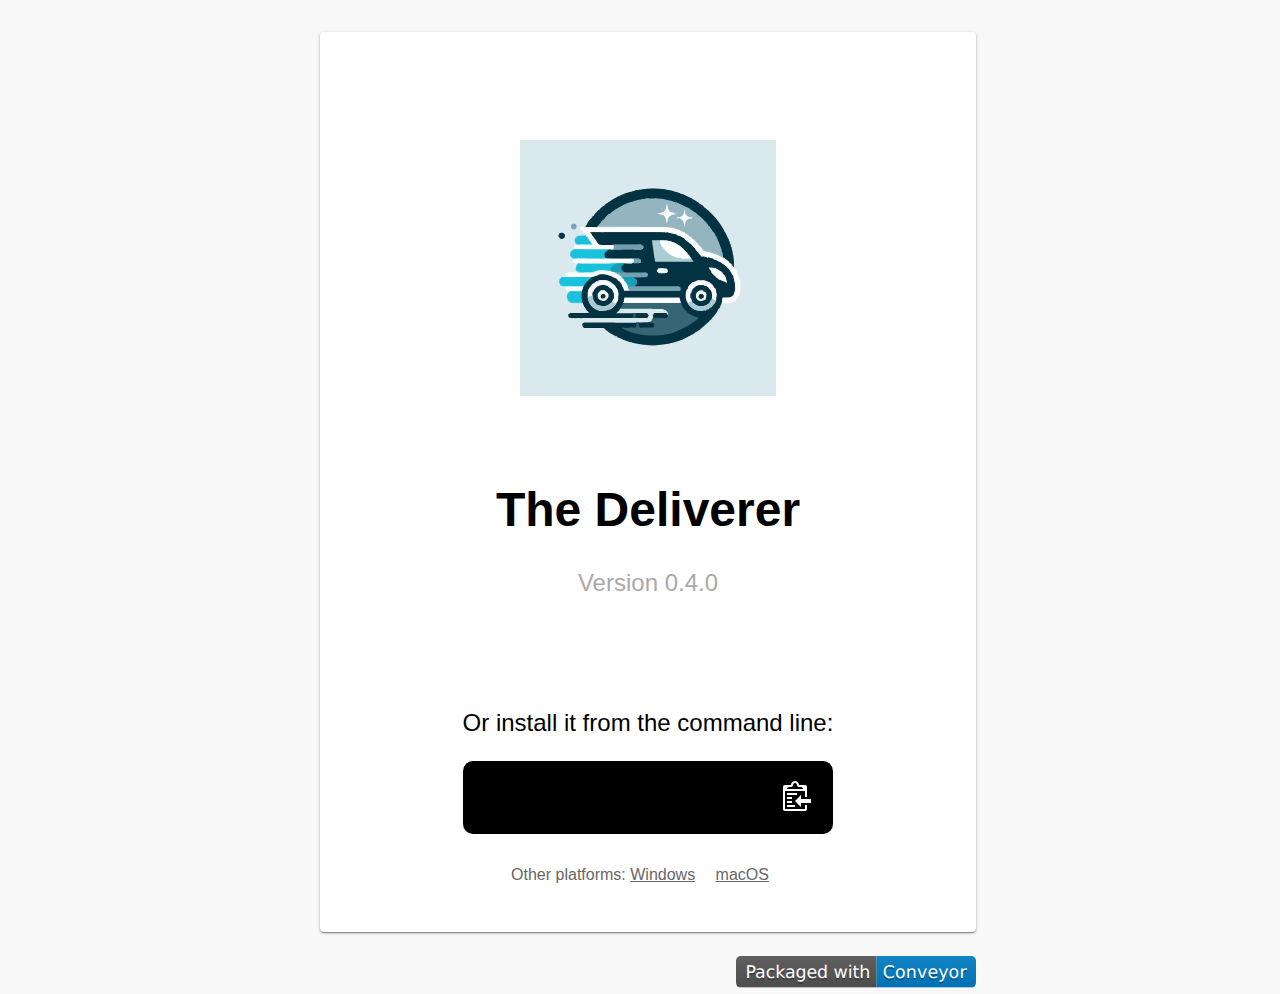
<file: download.html>
<!DOCTYPE html>
<!--suppress ALL -->
<html lang="en">
<head>
    <meta charset="UTF-8">

    

    <!-- Curious what created these downloads? Check out https://hydraulic.dev -->
    <meta name="generator" content="Conveyor: 15.0"/>

    <link rel=icon href="icon.svg" sizes="any" type="image/svg+xml">
    

    <title>The Deliverer</title>

    <style>
        :root {
            --backdrop: #f8f8f8;
            --foreground: black;
            --button-text: white;
            --button-face: #01e675;
            --pane-color: #fff;
            --no-go-color: #f3f3f3;
            --note-text: #3d3d3d;
        }

        
        @media (prefers-color-scheme: dark) {
        
        
        :root {
            --backdrop: #44475A;
            --foreground: #F8F8F2;
            --button-text: #F8F8F2;
            --button-face: #07e73f;
            --pane-color: #282A36;
            --no-go-color: #282A36;
            --note-text: #c3c3c3;
        }
        
        
        }
        

        body {
            font-family: -apple-system, BlinkMacSystemFont, "Segoe UI", Roboto, Oxygen, Ubuntu, Cantarell, "Open Sans", "Helvetica Neue", sans-serif;
            font-size: x-large;
            background-color: var(--backdrop);
            color: var(--foreground);
        }

        html, body {
            height: 100%;
            width: 100%;
        }

        .download-button > svg > g > path {
            fill: var(--button-text);
        }

        .download-button > svg {
            padding-right: 1em
        }

         .download-button:hover {
            filter: brightness(1.02);
        }

        .container {
            display: flex;
            align-items: center;
            flex-direction: column;
            justify-content: center;
            text-align: center;
            width: 100%;
            height: 100%;
        }

        #logo {
            padding: 2em;
            padding-top: 2.5em;
            text-align: center;
        }

        @media only screen and (min-device-width: 768px) {
            .download-button {
                align-items: center;
                background-color: var(--button-face);
                border-radius: 80px;
                color: var(--button-text) !important;
                cursor: pointer;
                display: inline-flex;
                font-weight: 500;
                justify-content: center;
                letter-spacing: 0.071em;
                padding: 25px 45px;
                text-decoration: none;
                text-transform: uppercase;
                white-space: nowrap;
                width: 23em;
            }

            .pane {
                align-items: center;
                background-color: var(--pane-color);
                border-radius: 4px;
                box-shadow: 0px 2px 1px -1px rgba(0, 0, 0, 0.2),0px 1px 1px 0px rgba(0, 0, 0, 0.14),0px 1px 3px 0px rgba(0,0,0,.3);
                box-sizing: border-box;
                display: flex;
                flex-direction: column;
                padding: 2em;
                margin: 1em;
            }

            #version {
                color: darkgrey;
            }

            .alternative-downloads, .alternative-downloads a {
                padding-top: 2em;
            }

            .alternative-downloads a {
                padding-right: 1em;
            }

            #no-go {
                display: none;
            }
        }

        @media only screen and (max-device-width: 768px) {
            /** Mobile. */
            .container {
                font-size: xx-large;
            }

            #panes, #conveyor-logo {
                display: none;
            }
        }

        .smaller-fonts, .smaller-fonts a {
            font-size: medium;
            color: #666666;
        }

        #no-go {
            padding: 2em;
            margin-top: 2em;
            background-color: var(--no-go-color);
        }

        #version {
            margin-bottom: 2em;
        }

        .terminal {
            background-color: black;
            border-radius: 10px;
            white-space: pre-line;
            text-align: left;
            padding: 1em;
            display: flex;
            flex-wrap: wrap;
            align-items: center;
            color: white;
            font-weight: bold;
        }

        .terminal a {
            color: white;
        }

        .terminal-icon-container {
            flex-grow: 1;
        }

        .terminal-icon-container > .tooltip {
            float: right;
            display: flex;
            align-items: center;
        }

        /* This class lets us simulate a <br> inside a flexbox. */
        .flex-line-break {
            flex-basis: 100%;
            height: 0;
        }

        .note {
            line-height: 200%;
            text-align: left;
            display: block;
            color: var(--note-text);
        }

        .note > * {
            vertical-align: middle;
        }

        .note a {
            color: #395ee7;
        }

        .help-pane {
            text-align: left;
        }

        .cli-instructions {
            padding-top: 1em;
        }

        .copy-button {
            padding-left: 40px;
            cursor: pointer;
        }

        /** See here: https://blog.logrocket.com/creating-beautiful-tooltips-with-only-css/ - thanks LogRocket! */

        .tooltip {
            position: relative; /* making the .tooltip span a container for the tooltip text */
            border-bottom: 1px dashed #000; /* little indicater to indicate it's hoverable */
        }

        .tooltip:before {
            content: attr(data-text); /* here's the magic */
            position: absolute;
            font-family: sans-serif;
            font-size: smaller;

            top: 50%;
            transform: translateY(-70%);

            left: 100%;
            margin-left: 15px; /* and add a small left margin */

            /* basic styles */
            width: fit-content;
            white-space: nowrap;
            padding: 10px;
            border-radius: 10px;
            background: #555;
            color: #fff;
            text-align: center;

            opacity: 0;
            transition: .3s opacity;
        }

        .tooltip:after {
            content: "";
            position: absolute;

            left: 100%;
            margin-left: -5px;

            top: 50%;
            transform: translateY(-70%);

            /* the arrow */
            border: 10px solid #000;
            border-color: transparent #555 transparent transparent;

            opacity: 0;
            transition: .3s;
        }

        .tooltip:hover:before, .tooltip:hover:after {
            display: block;
        }
    </style>

    
    


</head>
<body>
<div class="container">
    <div style="min-width: 55%; min-height: 80%">
        <div id="no-go" class="pane">
            <p>Sorry, this application is not available on your current operating system.</p>
            <p>Try downloading it from a desktop or laptop.</p>
        </div>

        <div id="panes" class="pane" >
            <div id="logo">
                <img width="256" height="256" src="icon.svg">
            </div>

            <h1 id="title">The Deliverer</h1>

            <span id="version">Version <span>0.4.0</span></span>

            <div id="pane-win">
                

                <!-- Windows -->
                
                    <a href="https://github.com/myj-world/the-deliverer/releases/latest/download/com-myjworld-thedeliverer.exe" class="download-button" download>
                        <svg width="2em" height="2em" viewBox="0 0 256 315" version="1.1" xmlns="http://www.w3.org/2000/svg"
                             xmlns:xlink="http://www.w3.org/1999/xlink" preserveAspectRatio="xMidYMid">
                            <g transform="translate(0,30)">
                                <path d="M0,36.3573818 L104.619084,22.1093454 L104.664817,123.02292 L0.0955693151,123.618411 L0,36.3573818 Z M104.569248,134.650129 L104.650452,235.651651 L0.0812046021,221.274919 L0.0753414539,133.972642 L104.569248,134.650129 Z M117.25153,20.2454506 L255.967753,6.21724894e-15 L255.967753,121.739477 L117.25153,122.840723 L117.25153,20.2454506 Z M256,135.599959 L255.96746,256.791232 L117.251237,237.213007 L117.056874,135.373055 L256,135.599959 Z"/>
                            </g>
                        </svg>
                        <span>Install and launch</span>
                    </a>
                
                <div id="win-amd64">
                    
                        <p class="smaller-fonts" style="line-height: 200%" id="windows-download-options">
                            <span id="amd-title">Intel: &nbsp;&nbsp;</span>
                            <a href="https://github.com/myj-world/the-deliverer/releases/latest/download/com-myjworld-thedeliverer-0.4.0-windows-amd64.zip" download>Download .zip</a> &nbsp;&nbsp;
                            <a href="https://github.com/myj-world/the-deliverer/releases/latest/download/com-myjworld-thedeliverer-0.4.0.x64.msix" download>Download .msix</a> &nbsp;&nbsp;
                            <a href="https://github.com/myj-world/the-deliverer/releases/latest/download/com-myjworld-thedeliverer.appinstaller" download>Download .appinstaller</a>
                        </p>
                    

                    
                </div>

                

                <!-- Windows ARM -->
                <div id="win-aarch64">
                    

                    
                </div>

                

                <div class="alternative-downloads smaller-fonts">
                    <span>Other platforms:</span>
                    <a href="javascript:showOS('mac')">macOS</a>
                    
                </div>
            </div>

            <div id="pane-mac">
                
                    <!-- Mac AMD64 -->
                    <a id="mac-amd64" href="https://github.com/myj-world/the-deliverer/releases/latest/download/com-myjworld-thedeliverer-0.4.0-mac-amd64.zip" class="download-button">
                        <svg width="2em" height="2em" viewBox="0 0 256 315" version="1.1" xmlns="http://www.w3.org/2000/svg"
                             xmlns:xlink="http://www.w3.org/1999/xlink" preserveAspectRatio="xMidYMid" style="overflow:visible;">
                            <g transform="translate(0,-30)">
                                <path d="M213.803394,167.030943 C214.2452,214.609646 255.542482,230.442639 256,230.644727 C255.650812,231.761357 249.401383,253.208293 234.24263,275.361446 C221.138555,294.513969 207.538253,313.596333 186.113759,313.991545 C165.062051,314.379442 158.292752,301.507828 134.22469,301.507828 C110.163898,301.507828 102.642899,313.596301 82.7151126,314.379442 C62.0350407,315.16201 46.2873831,293.668525 33.0744079,274.586162 C6.07529317,235.552544 -14.5576169,164.286328 13.147166,116.18047 C26.9103111,92.2909053 51.5060917,77.1630356 78.2026125,76.7751096 C98.5099145,76.3877456 117.677594,90.4371851 130.091705,90.4371851 C142.497945,90.4371851 165.790755,73.5415029 190.277627,76.0228474 C200.528668,76.4495055 229.303509,80.1636878 247.780625,107.209389 C246.291825,108.132333 213.44635,127.253405 213.803394,167.030988 M174.239142,50.1987033 C185.218331,36.9088319 192.607958,18.4081019 190.591988,0 C174.766312,0.636050225 155.629514,10.5457909 144.278109,23.8283506 C134.10507,35.5906758 125.195775,54.4170275 127.599657,72.4607932 C145.239231,73.8255433 163.259413,63.4970262 174.239142,50.1987249"/>
                            </g>
                        </svg>
                        <span>Download for Intel Mac</span>
                    </a>

                    <br><br>

                    <!-- Mac ARM -->
                    <a id="mac-aarch64" href="https://github.com/myj-world/the-deliverer/releases/latest/download/com-myjworld-thedeliverer-0.4.0-mac-aarch64.zip" class="download-button">
                        <svg width="2em" height="2em" viewBox="0 0 256 315" version="1.1" xmlns="http://www.w3.org/2000/svg"
                             xmlns:xlink="http://www.w3.org/1999/xlink" preserveAspectRatio="xMidYMid" style="overflow:visible;">
                            <g transform="translate(0,-30)">
                                <path d="M213.803394,167.030943 C214.2452,214.609646 255.542482,230.442639 256,230.644727 C255.650812,231.761357 249.401383,253.208293 234.24263,275.361446 C221.138555,294.513969 207.538253,313.596333 186.113759,313.991545 C165.062051,314.379442 158.292752,301.507828 134.22469,301.507828 C110.163898,301.507828 102.642899,313.596301 82.7151126,314.379442 C62.0350407,315.16201 46.2873831,293.668525 33.0744079,274.586162 C6.07529317,235.552544 -14.5576169,164.286328 13.147166,116.18047 C26.9103111,92.2909053 51.5060917,77.1630356 78.2026125,76.7751096 C98.5099145,76.3877456 117.677594,90.4371851 130.091705,90.4371851 C142.497945,90.4371851 165.790755,73.5415029 190.277627,76.0228474 C200.528668,76.4495055 229.303509,80.1636878 247.780625,107.209389 C246.291825,108.132333 213.44635,127.253405 213.803394,167.030988 M174.239142,50.1987033 C185.218331,36.9088319 192.607958,18.4081019 190.591988,0 C174.766312,0.636050225 155.629514,10.5457909 144.278109,23.8283506 C134.10507,35.5906758 125.195775,54.4170275 127.599657,72.4607932 C145.239231,73.8255433 163.259413,63.4970262 174.239142,50.1987249"/>
                            </g>
                        </svg>
                        <span>Download for Apple silicon Mac</span>
                    </a>

                    <div class="help-pane note">
                        <p>This application does not prove its origin with a developer signature. To open it:</p>

                        <ol>
                            <li>Click the download button.<br/><b>Note: </b> Do not use the <i>Launchpad</i> to perform the following steps as it will not allow you to access the shortcut menu.</li>
                            <li>Open the Finder and locate the application in your Downloads folder.</li>
                            <li>Control-click the app icon, then choose Open from the shortcut menu.</li>
                            <li>You will see a security warning stating the identity of the app author is unknown. Click Open.</li>
                        </ol>

                        <p>You will only need to do this once. For further information please visit <a href="https://support.apple.com/guide/mac-help/open-a-mac-app-from-an-unidentified-developer-mh40616/mac">Apple Support</a>.</p>

                        <p>Alternatively, copy/paste the following command into a terminal window:</p>

                        <code class="terminal"><span><span style="user-select: none">$&nbsp;</span> curl -L <a href="https://github.com/myj-world/the-deliverer/releases/latest/download/launch.mac">https://github.com/myj-world/the-deliverer/releases/latest/download/launch.mac</a> | bash</span> <span class="terminal-icon-container"><span data-text="Copied to the clipboard" class="tooltip"><svg viewbox="0 0 896 1024" width="32" height="32" xmlns="http://www.w3.org/2000/svg" class="copy-button"><path fill="white" d="M128 768h256v64H128v-64z m320-384H128v64h320v-64z m128 192V448L384 640l192 192V704h320V576H576z m-288-64H128v64h160v-64zM128 704h160v-64H128v64z m576 64h64v128c-1 18-7 33-19 45s-27 18-45 19H64c-35 0-64-29-64-64V192c0-35 29-64 64-64h192C256 57 313 0 384 0s128 57 128 128h192c35 0 64 29 64 64v320h-64V320H64v576h640V768zM128 256h512c0-35-29-64-64-64h-64c-35 0-64-29-64-64s-29-64-64-64-64 29-64 64-29 64-64 64h-64c-35 0-64 29-64 64z" /></svg></span></span></code>
                    </div>
                

                <p class="smaller-fonts" style="line-height: 200%; visibility: none">&nbsp;</p> <!-- no alternative formats at this time -->

                

                <div class="alternative-downloads smaller-fonts">
                    <span>Other platforms:</span>
                    <a href="javascript:showOS('win')">Windows</a>
                    
                </div>
            </div>

            <div id="pane-linux">
                <!-- Linux -->
                
                <div class="linux-all"><br></div>
                

                <p class="smaller-fonts">
                    
                    
                </p>

                <div class="cli-instructions">
                    <p>Or install it from the command line:</p>
                    <code class="terminal"><div id="linux-code"></div><span class="terminal-icon-container"><span data-text="Copied to the clipboard" class="tooltip"><svg viewbox="0 0 896 1024" width="32" height="32" xmlns="http://www.w3.org/2000/svg" class="copy-button"><path fill="white" d="M128 768h256v64H128v-64z m320-384H128v64h320v-64z m128 192V448L384 640l192 192V704h320V576H576z m-288-64H128v64h160v-64zM128 704h160v-64H128v64z m576 64h64v128c-1 18-7 33-19 45s-27 18-45 19H64c-35 0-64-29-64-64V192c0-35 29-64 64-64h192C256 57 313 0 384 0s128 57 128 128h192c35 0 64 29 64 64v320h-64V320H64v576h640V768zM128 256h512c0-35-29-64-64-64h-64c-35 0-64-29-64-64s-29-64-64-64-64 29-64 64-29 64-64 64h-64c-35 0-64 29-64 64z"/></svg></span></span></code>
                </div>

                <div class="alternative-downloads smaller-fonts">
                    <span>Other platforms:</span>
                    <a href="javascript:showOS('win')">Windows</a>
                    <a href="javascript:showOS('mac')">macOS</a>
                </div>
            </div>
        </div>

        <div id="conveyor-logo" style="text-align: right; margin-right: 1em">
            <a href="https://www.hydraulic.dev">
                <svg xmlns="http://www.w3.org/2000/svg" xmlns:xlink="http://www.w3.org/1999/xlink" style="width: 10em" viewBox="0 0 152 20"
                     role="img" aria-label="Packaged with Conveyor"><title>Packaged with: Conveyor</title>
                    <linearGradient id="s" x2="0" y2="100%">
                        <stop offset="0" stop-color="#bbb" stop-opacity=".1"/>
                        <stop offset="1" stop-opacity=".1"/>
                    </linearGradient>
                    <clipPath id="r">
                        <rect width="152" height="20" rx="3" fill="#fff"/>
                    </clipPath>
                    <g clip-path="url(#r)">
                        <rect width="89" height="20" fill="#555"/>
                        <rect x="89" width="63" height="20" fill="#007ec6"/>
                        <rect width="152" height="20" fill="url(#s)"/>
                    </g>
                    <g fill="#fff" text-anchor="middle" font-family="Verdana,Geneva,DejaVu Sans,sans-serif"
                       text-rendering="geometricPrecision" font-size="110">
                        <text aria-hidden="true" x="455" y="150" fill="#010101" fill-opacity=".3" transform="scale(.1)" textLength="790">
                            Packaged with
                        </text>
                        <text x="455" y="140" transform="scale(.1)" fill="#fff" textLength="790">Packaged with</text>
                        <text aria-hidden="true" x="1195" y="150" fill="#010101" fill-opacity=".3" transform="scale(.1)" textLength="530">
                            Conveyor
                        </text>
                        <text x="1195" y="140" transform="scale(.1)" fill="#fff" textLength="530">Conveyor</text>
                    </g>
                </svg>
            </a>
        </div>
    </div>

    <script>
        function unavailable() {
            document.getElementById("no-go").style = "display: block";
            document.getElementById("panes").style = "display: none";
        }

        function showOS(os, arch) {
            // Hide the elements with id pane-* so only the one with id pane-os is shown.
            for (const o of ["win", "mac", "linux"]) {
                var s = ""
                if (o != os)
                    s = "display: none";
                let pane = document.getElementById("pane-" + o);
                if (pane)
                    pane.style = s;
            }

            // Ensure the user sees the right button for their CPU arch, if we know it.
            if (os == "mac") {
                if (arch == "amd64") {
                    let el = document.getElementById("mac-aarch64");
                    if (el)
                        el.style = "display: none";
                } else if (arch == "aarch64") {
                    let el = document.getElementById("mac-amd64");
                    if (el)
                        el.style = "display: none";
                }
            } else if (os == "linux") {
                if (arch == "amd64") {
                    for(const el of document.getElementsByClassName("linux-aarch64")) {
                      el.style = "display: none";
                    }
                    for(const el of document.getElementsByClassName("linux-all")) {
                      el.style = "display: none";
                    }
                } else if (arch == "aarch64") {
                    for(const el of document.getElementsByClassName("linux-amd64")) {
                      el.style = "display: none";
                    }
                    for(const el of document.getElementsByClassName("linux-all")) {
                      el.style = "display: none";
                    }
                }
            } else if (os == "win") {
                
                var hasWinArm = false;
                if (arch == "aarch64" && hasWinArm) {
                    let el = document.getElementById("win-amd64");
                    if (el) {
                        el.style = "display: none";
                        let title = document.getElementById("arm-title");
                        if (title) title.style = "display: none";
                        let zipTitle = document.getElementById("winzip-arm-title");
                        if (zipTitle) zipTitle.style = "display: none";
                        let divider = document.getElementById("win-divider");
                        if (divider) divider.style = "display: none";
                    }
                } else if (arch == "amd64" || !hasWinArm) {
                    let el = document.getElementById("win-aarch64");
                    if (el) {
                        el.style = "display: none";
                        let title = document.getElementById("amd-title");
                        if (title) title.style = "display: none";
                        let zipTitle = document.getElementById("winzip-amd-title");
                        if (zipTitle) zipTitle.style = "display: none";
                        let divider = document.getElementById("win-divider");
                        if (divider) divider.style = "display: none";
                    }
                }
            }
        }

        function afterProbe(isUnavailable, os, arch) {
            if (os == "other" || isUnavailable) {
                unavailable();
            } else {
                showOS(os, arch);
            }
        }

        const panes = document.getElementById("panes");
        if (panes.children.length == 1) {
            // Only one OS supported. Do nothing - it will be visible already.
        } else if (document.location.hash) {
            showOS(document.location.hash.substring(1));
        } else {
            // Auto detect.
            const uaData = navigator.userAgentData;
            if (uaData != undefined) {
                // This is a new API. It's the future of user-agent sniffing and also usefully exposes the underlying CPU architecture which
                // we need to serve efficient downloads. Unfortunately both CPU arch and OS are considered "high entropy" for some reason
                // and the API to get it is asynchronous even though it returns immediately. Additionally it doesn't expose the version of
                // Windows the user has, and Safari doesn't support it. But it's all we're offered.
                navigator.userAgentData.getHighEntropyValues(["architecture", "bitness", "platform"]).then(uaData => {
                    const platform = uaData.platform;

                    var arch = "amd64";
                    if (uaData.architecture == "arm")
                        arch = "aarch64"

                    // Valid values are: "Android", "Chrome OS", "iOS", "Linux", "macOS", "Windows", or "Unknown".
                    var os;
                    if (platform == "Windows") {
                        os = "win";
                    } else if (platform == "macOS") {
                        os = "mac"
                    } else if (platform == "Linux") {
                        os = "linux"
                    }
                    else os = "other";

                    // Not available on mobile platforms currently.
                    let isUnavailable = navigator.userAgentData.mobile;
                    afterProbe(isUnavailable, os, arch);
                });
            } else {
                // Older way.
                let appVersion = navigator.appVersion;
                var os;
                if (appVersion.indexOf("Win") !== -1) os = "win";
                else if (appVersion.indexOf("Mac") !== -1) os = "mac";
                else if (appVersion.indexOf("X11") !== -1 || appVersion.indexOf("Linux") !== -1) os = "linux"
                else os = "other";

                // CPU architecture in older API is useless. Safari lies and says Intel even on ARM.
                afterProbe(false, os);
            }
        }

        // Make code copyable by clicking the button.
        Array.from(document.getElementsByClassName("copy-button")).forEach((el) => {
            el.addEventListener("click", (event) => {
                const mimeType = 'text/plain';
                const data = el.parentElement.parentElement.parentElement.children[0].textContent.split("\n").map(str => str.replace("$\xa0", "").replace("PS>\xa0", "").trim()).join("\n");

                try {
                    const promise = Promise.resolve(new Blob([data], {
                        type: mimeType
                    }));

                    const clipboardItem = new ClipboardItem({
                        [mimeType]: promise
                    }, {
                        presentationStyle: "unspecified"
                    });

                    navigator.clipboard.write([clipboardItem])
                } catch (e) {
                    // Try again with the older API. This is for Firefox.
                    navigator.clipboard.writeText(data);
                }

                // Make the tooltip appear to confirm to the user.
                var index = document.styleSheets[0].insertRule(".tooltip:before, .tooltip:after { opacity:1; }", document.styleSheets[0].cssRules.length);
                setTimeout(function() { document.styleSheets[0].removeRule(index) }, 5000);
            })
        })
    </script>
</div>
</body>
</html>
</file>
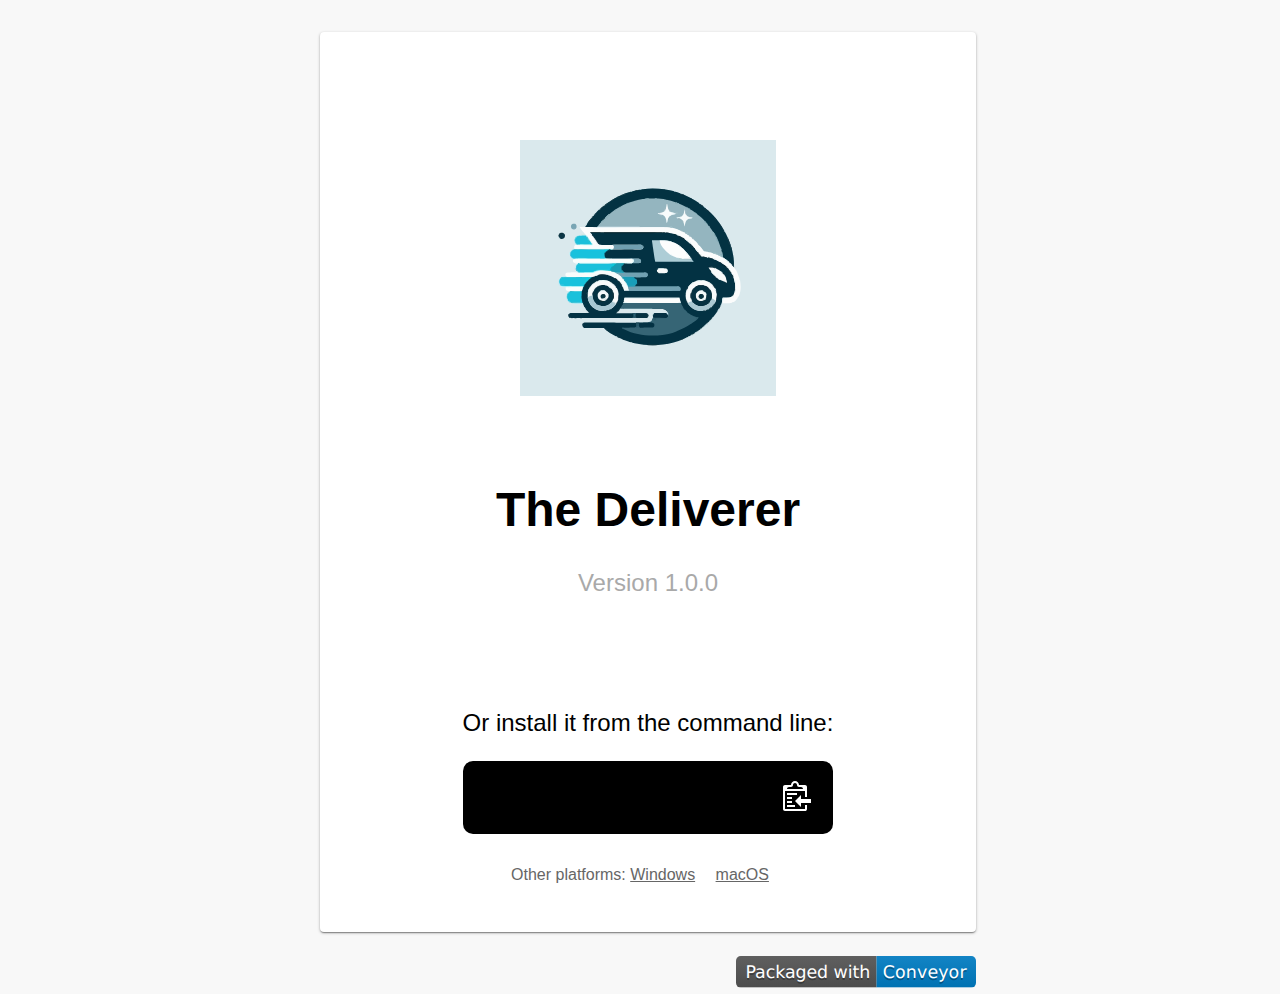
<file: Web/download.html>
<!DOCTYPE html>
<!--suppress ALL -->
<html lang="en">
<head>
    <meta charset="UTF-8">

    

    <!-- Curious what created these downloads? Check out https://hydraulic.dev -->
    <meta name="generator" content="Conveyor: 15.0"/>

    <link rel=icon href="icon.svg" sizes="any" type="image/svg+xml">
    

    <title>The Deliverer</title>

    <style>
        :root {
            --backdrop: #f8f8f8;
            --foreground: black;
            --button-text: white;
            --button-face: #01e675;
            --pane-color: #fff;
            --no-go-color: #f3f3f3;
            --note-text: #3d3d3d;
        }

        
        @media (prefers-color-scheme: dark) {
        
        
        :root {
            --backdrop: #44475A;
            --foreground: #F8F8F2;
            --button-text: #F8F8F2;
            --button-face: #07e73f;
            --pane-color: #282A36;
            --no-go-color: #282A36;
            --note-text: #c3c3c3;
        }
        
        
        }
        

        body {
            font-family: -apple-system, BlinkMacSystemFont, "Segoe UI", Roboto, Oxygen, Ubuntu, Cantarell, "Open Sans", "Helvetica Neue", sans-serif;
            font-size: x-large;
            background-color: var(--backdrop);
            color: var(--foreground);
        }

        html, body {
            height: 100%;
            width: 100%;
        }

        .download-button > svg > g > path {
            fill: var(--button-text);
        }

        .download-button > svg {
            padding-right: 1em
        }

         .download-button:hover {
            filter: brightness(1.02);
        }

        .container {
            display: flex;
            align-items: center;
            flex-direction: column;
            justify-content: center;
            text-align: center;
            width: 100%;
            height: 100%;
        }

        #logo {
            padding: 2em;
            padding-top: 2.5em;
            text-align: center;
        }

        @media only screen and (min-device-width: 768px) {
            .download-button {
                align-items: center;
                background-color: var(--button-face);
                border-radius: 80px;
                color: var(--button-text) !important;
                cursor: pointer;
                display: inline-flex;
                font-weight: 500;
                justify-content: center;
                letter-spacing: 0.071em;
                padding: 25px 45px;
                text-decoration: none;
                text-transform: uppercase;
                white-space: nowrap;
                width: 23em;
            }

            .pane {
                align-items: center;
                background-color: var(--pane-color);
                border-radius: 4px;
                box-shadow: 0px 2px 1px -1px rgba(0, 0, 0, 0.2),0px 1px 1px 0px rgba(0, 0, 0, 0.14),0px 1px 3px 0px rgba(0,0,0,.3);
                box-sizing: border-box;
                display: flex;
                flex-direction: column;
                padding: 2em;
                margin: 1em;
            }

            #version {
                color: darkgrey;
            }

            .alternative-downloads, .alternative-downloads a {
                padding-top: 2em;
            }

            .alternative-downloads a {
                padding-right: 1em;
            }

            #no-go {
                display: none;
            }
        }

        @media only screen and (max-device-width: 768px) {
            /** Mobile. */
            .container {
                font-size: xx-large;
            }

            #panes, #conveyor-logo {
                display: none;
            }
        }

        .smaller-fonts, .smaller-fonts a {
            font-size: medium;
            color: #666666;
        }

        #no-go {
            padding: 2em;
            margin-top: 2em;
            background-color: var(--no-go-color);
        }

        #version {
            margin-bottom: 2em;
        }

        .terminal {
            background-color: black;
            border-radius: 10px;
            white-space: pre-line;
            text-align: left;
            padding: 1em;
            display: flex;
            flex-wrap: wrap;
            align-items: center;
            color: white;
            font-weight: bold;
        }

        .terminal a {
            color: white;
        }

        .terminal-icon-container {
            flex-grow: 1;
        }

        .terminal-icon-container > .tooltip {
            float: right;
            display: flex;
            align-items: center;
        }

        /* This class lets us simulate a <br> inside a flexbox. */
        .flex-line-break {
            flex-basis: 100%;
            height: 0;
        }

        .note {
            line-height: 200%;
            text-align: left;
            display: block;
            color: var(--note-text);
        }

        .note > * {
            vertical-align: middle;
        }

        .note a {
            color: #395ee7;
        }

        .help-pane {
            text-align: left;
        }

        .cli-instructions {
            padding-top: 1em;
        }

        .copy-button {
            padding-left: 40px;
            cursor: pointer;
        }

        /** See here: https://blog.logrocket.com/creating-beautiful-tooltips-with-only-css/ - thanks LogRocket! */

        .tooltip {
            position: relative; /* making the .tooltip span a container for the tooltip text */
            border-bottom: 1px dashed #000; /* little indicater to indicate it's hoverable */
        }

        .tooltip:before {
            content: attr(data-text); /* here's the magic */
            position: absolute;
            font-family: sans-serif;
            font-size: smaller;

            top: 50%;
            transform: translateY(-70%);

            left: 100%;
            margin-left: 15px; /* and add a small left margin */

            /* basic styles */
            width: fit-content;
            white-space: nowrap;
            padding: 10px;
            border-radius: 10px;
            background: #555;
            color: #fff;
            text-align: center;

            opacity: 0;
            transition: .3s opacity;
        }

        .tooltip:after {
            content: "";
            position: absolute;

            left: 100%;
            margin-left: -5px;

            top: 50%;
            transform: translateY(-70%);

            /* the arrow */
            border: 10px solid #000;
            border-color: transparent #555 transparent transparent;

            opacity: 0;
            transition: .3s;
        }

        .tooltip:hover:before, .tooltip:hover:after {
            display: block;
        }
    </style>

    
    


</head>
<body>
<div class="container">
    <div style="min-width: 55%; min-height: 80%">
        <div id="no-go" class="pane">
            <p>Sorry, this application is not available on your current operating system.</p>
            <p>Try downloading it from a desktop or laptop.</p>
        </div>

        <div id="panes" class="pane" >
            <div id="logo">
                <img width="256" height="256" src="icon.svg">
            </div>

            <h1 id="title">The Deliverer</h1>

            <span id="version">Version <span>1.0.0</span></span>

            <div id="pane-win">
                

                <!-- Windows -->
                
                    <a href="https://github.com/myj-world/the-deliverer/releases/latest/download/com-myjworld-thedeliverer.exe" class="download-button" download>
                        <svg width="2em" height="2em" viewBox="0 0 256 315" version="1.1" xmlns="http://www.w3.org/2000/svg"
                             xmlns:xlink="http://www.w3.org/1999/xlink" preserveAspectRatio="xMidYMid">
                            <g transform="translate(0,30)">
                                <path d="M0,36.3573818 L104.619084,22.1093454 L104.664817,123.02292 L0.0955693151,123.618411 L0,36.3573818 Z M104.569248,134.650129 L104.650452,235.651651 L0.0812046021,221.274919 L0.0753414539,133.972642 L104.569248,134.650129 Z M117.25153,20.2454506 L255.967753,6.21724894e-15 L255.967753,121.739477 L117.25153,122.840723 L117.25153,20.2454506 Z M256,135.599959 L255.96746,256.791232 L117.251237,237.213007 L117.056874,135.373055 L256,135.599959 Z"/>
                            </g>
                        </svg>
                        <span>Install and launch</span>
                    </a>
                
                <div id="win-amd64">
                    
                        <p class="smaller-fonts" style="line-height: 200%" id="windows-download-options">
                            <span id="amd-title">Intel: &nbsp;&nbsp;</span>
                            <a href="https://github.com/myj-world/the-deliverer/releases/latest/download/com-myjworld-thedeliverer-1.0.0-windows-amd64.zip" download>Download .zip</a> &nbsp;&nbsp;
                            <a href="https://github.com/myj-world/the-deliverer/releases/latest/download/com-myjworld-thedeliverer-1.0.0.x64.msix" download>Download .msix</a> &nbsp;&nbsp;
                            <a href="https://github.com/myj-world/the-deliverer/releases/latest/download/com-myjworld-thedeliverer.appinstaller" download>Download .appinstaller</a>
                        </p>
                    

                    
                </div>

                

                <!-- Windows ARM -->
                <div id="win-aarch64">
                    

                    
                </div>

                

                <div class="alternative-downloads smaller-fonts">
                    <span>Other platforms:</span>
                    <a href="javascript:showOS('mac')">macOS</a>
                    
                </div>
            </div>

            <div id="pane-mac">
                
                    <!-- Mac AMD64 -->
                    <a id="mac-amd64" href="https://github.com/myj-world/the-deliverer/releases/latest/download/com-myjworld-thedeliverer-1.0.0-mac-amd64.zip" class="download-button">
                        <svg width="2em" height="2em" viewBox="0 0 256 315" version="1.1" xmlns="http://www.w3.org/2000/svg"
                             xmlns:xlink="http://www.w3.org/1999/xlink" preserveAspectRatio="xMidYMid" style="overflow:visible;">
                            <g transform="translate(0,-30)">
                                <path d="M213.803394,167.030943 C214.2452,214.609646 255.542482,230.442639 256,230.644727 C255.650812,231.761357 249.401383,253.208293 234.24263,275.361446 C221.138555,294.513969 207.538253,313.596333 186.113759,313.991545 C165.062051,314.379442 158.292752,301.507828 134.22469,301.507828 C110.163898,301.507828 102.642899,313.596301 82.7151126,314.379442 C62.0350407,315.16201 46.2873831,293.668525 33.0744079,274.586162 C6.07529317,235.552544 -14.5576169,164.286328 13.147166,116.18047 C26.9103111,92.2909053 51.5060917,77.1630356 78.2026125,76.7751096 C98.5099145,76.3877456 117.677594,90.4371851 130.091705,90.4371851 C142.497945,90.4371851 165.790755,73.5415029 190.277627,76.0228474 C200.528668,76.4495055 229.303509,80.1636878 247.780625,107.209389 C246.291825,108.132333 213.44635,127.253405 213.803394,167.030988 M174.239142,50.1987033 C185.218331,36.9088319 192.607958,18.4081019 190.591988,0 C174.766312,0.636050225 155.629514,10.5457909 144.278109,23.8283506 C134.10507,35.5906758 125.195775,54.4170275 127.599657,72.4607932 C145.239231,73.8255433 163.259413,63.4970262 174.239142,50.1987249"/>
                            </g>
                        </svg>
                        <span>Download for Intel Mac</span>
                    </a>

                    <br><br>

                    <!-- Mac ARM -->
                    <a id="mac-aarch64" href="https://github.com/myj-world/the-deliverer/releases/latest/download/com-myjworld-thedeliverer-1.0.0-mac-aarch64.zip" class="download-button">
                        <svg width="2em" height="2em" viewBox="0 0 256 315" version="1.1" xmlns="http://www.w3.org/2000/svg"
                             xmlns:xlink="http://www.w3.org/1999/xlink" preserveAspectRatio="xMidYMid" style="overflow:visible;">
                            <g transform="translate(0,-30)">
                                <path d="M213.803394,167.030943 C214.2452,214.609646 255.542482,230.442639 256,230.644727 C255.650812,231.761357 249.401383,253.208293 234.24263,275.361446 C221.138555,294.513969 207.538253,313.596333 186.113759,313.991545 C165.062051,314.379442 158.292752,301.507828 134.22469,301.507828 C110.163898,301.507828 102.642899,313.596301 82.7151126,314.379442 C62.0350407,315.16201 46.2873831,293.668525 33.0744079,274.586162 C6.07529317,235.552544 -14.5576169,164.286328 13.147166,116.18047 C26.9103111,92.2909053 51.5060917,77.1630356 78.2026125,76.7751096 C98.5099145,76.3877456 117.677594,90.4371851 130.091705,90.4371851 C142.497945,90.4371851 165.790755,73.5415029 190.277627,76.0228474 C200.528668,76.4495055 229.303509,80.1636878 247.780625,107.209389 C246.291825,108.132333 213.44635,127.253405 213.803394,167.030988 M174.239142,50.1987033 C185.218331,36.9088319 192.607958,18.4081019 190.591988,0 C174.766312,0.636050225 155.629514,10.5457909 144.278109,23.8283506 C134.10507,35.5906758 125.195775,54.4170275 127.599657,72.4607932 C145.239231,73.8255433 163.259413,63.4970262 174.239142,50.1987249"/>
                            </g>
                        </svg>
                        <span>Download for Apple silicon Mac</span>
                    </a>

                    <div class="help-pane note">
                        <p>This application does not prove its origin with a developer signature. To open it:</p>

                        <ol>
                            <li>Click the download button.<br/><b>Note: </b> Do not use the <i>Launchpad</i> to perform the following steps as it will not allow you to access the shortcut menu.</li>
                            <li>Open the Finder and locate the application in your Downloads folder.</li>
                            <li>Control-click the app icon, then choose Open from the shortcut menu.</li>
                            <li>You will see a security warning stating the identity of the app author is unknown. Click Open.</li>
                        </ol>

                        <p>You will only need to do this once. For further information please visit <a href="https://support.apple.com/guide/mac-help/open-a-mac-app-from-an-unidentified-developer-mh40616/mac">Apple Support</a>.</p>

                        <p>Alternatively, copy/paste the following command into a terminal window:</p>

                        <code class="terminal"><span><span style="user-select: none">$&nbsp;</span> curl -L <a href="https://github.com/myj-world/the-deliverer/releases/latest/download/launch.mac">https://github.com/myj-world/the-deliverer/releases/latest/download/launch.mac</a> | bash</span> <span class="terminal-icon-container"><span data-text="Copied to the clipboard" class="tooltip"><svg viewbox="0 0 896 1024" width="32" height="32" xmlns="http://www.w3.org/2000/svg" class="copy-button"><path fill="white" d="M128 768h256v64H128v-64z m320-384H128v64h320v-64z m128 192V448L384 640l192 192V704h320V576H576z m-288-64H128v64h160v-64zM128 704h160v-64H128v64z m576 64h64v128c-1 18-7 33-19 45s-27 18-45 19H64c-35 0-64-29-64-64V192c0-35 29-64 64-64h192C256 57 313 0 384 0s128 57 128 128h192c35 0 64 29 64 64v320h-64V320H64v576h640V768zM128 256h512c0-35-29-64-64-64h-64c-35 0-64-29-64-64s-29-64-64-64-64 29-64 64-29 64-64 64h-64c-35 0-64 29-64 64z" /></svg></span></span></code>
                    </div>
                

                <p class="smaller-fonts" style="line-height: 200%; visibility: none">&nbsp;</p> <!-- no alternative formats at this time -->

                

                <div class="alternative-downloads smaller-fonts">
                    <span>Other platforms:</span>
                    <a href="javascript:showOS('win')">Windows</a>
                    
                </div>
            </div>

            <div id="pane-linux">
                <!-- Linux -->
                
                <div class="linux-all"><br></div>
                

                <p class="smaller-fonts">
                    
                    
                </p>

                <div class="cli-instructions">
                    <p>Or install it from the command line:</p>
                    <code class="terminal"><div id="linux-code"></div><span class="terminal-icon-container"><span data-text="Copied to the clipboard" class="tooltip"><svg viewbox="0 0 896 1024" width="32" height="32" xmlns="http://www.w3.org/2000/svg" class="copy-button"><path fill="white" d="M128 768h256v64H128v-64z m320-384H128v64h320v-64z m128 192V448L384 640l192 192V704h320V576H576z m-288-64H128v64h160v-64zM128 704h160v-64H128v64z m576 64h64v128c-1 18-7 33-19 45s-27 18-45 19H64c-35 0-64-29-64-64V192c0-35 29-64 64-64h192C256 57 313 0 384 0s128 57 128 128h192c35 0 64 29 64 64v320h-64V320H64v576h640V768zM128 256h512c0-35-29-64-64-64h-64c-35 0-64-29-64-64s-29-64-64-64-64 29-64 64-29 64-64 64h-64c-35 0-64 29-64 64z"/></svg></span></span></code>
                </div>

                <div class="alternative-downloads smaller-fonts">
                    <span>Other platforms:</span>
                    <a href="javascript:showOS('win')">Windows</a>
                    <a href="javascript:showOS('mac')">macOS</a>
                </div>
            </div>
        </div>

        <div id="conveyor-logo" style="text-align: right; margin-right: 1em">
            <a href="https://www.hydraulic.dev">
                <svg xmlns="http://www.w3.org/2000/svg" xmlns:xlink="http://www.w3.org/1999/xlink" style="width: 10em" viewBox="0 0 152 20"
                     role="img" aria-label="Packaged with Conveyor"><title>Packaged with: Conveyor</title>
                    <linearGradient id="s" x2="0" y2="100%">
                        <stop offset="0" stop-color="#bbb" stop-opacity=".1"/>
                        <stop offset="1" stop-opacity=".1"/>
                    </linearGradient>
                    <clipPath id="r">
                        <rect width="152" height="20" rx="3" fill="#fff"/>
                    </clipPath>
                    <g clip-path="url(#r)">
                        <rect width="89" height="20" fill="#555"/>
                        <rect x="89" width="63" height="20" fill="#007ec6"/>
                        <rect width="152" height="20" fill="url(#s)"/>
                    </g>
                    <g fill="#fff" text-anchor="middle" font-family="Verdana,Geneva,DejaVu Sans,sans-serif"
                       text-rendering="geometricPrecision" font-size="110">
                        <text aria-hidden="true" x="455" y="150" fill="#010101" fill-opacity=".3" transform="scale(.1)" textLength="790">
                            Packaged with
                        </text>
                        <text x="455" y="140" transform="scale(.1)" fill="#fff" textLength="790">Packaged with</text>
                        <text aria-hidden="true" x="1195" y="150" fill="#010101" fill-opacity=".3" transform="scale(.1)" textLength="530">
                            Conveyor
                        </text>
                        <text x="1195" y="140" transform="scale(.1)" fill="#fff" textLength="530">Conveyor</text>
                    </g>
                </svg>
            </a>
        </div>
    </div>

    <script>
        function unavailable() {
            document.getElementById("no-go").style = "display: block";
            document.getElementById("panes").style = "display: none";
        }

        function showOS(os, arch) {
            // Hide the elements with id pane-* so only the one with id pane-os is shown.
            for (const o of ["win", "mac", "linux"]) {
                var s = ""
                if (o != os)
                    s = "display: none";
                let pane = document.getElementById("pane-" + o);
                if (pane)
                    pane.style = s;
            }

            // Ensure the user sees the right button for their CPU arch, if we know it.
            if (os == "mac") {
                if (arch == "amd64") {
                    let el = document.getElementById("mac-aarch64");
                    if (el)
                        el.style = "display: none";
                } else if (arch == "aarch64") {
                    let el = document.getElementById("mac-amd64");
                    if (el)
                        el.style = "display: none";
                }
            } else if (os == "linux") {
                if (arch == "amd64") {
                    for(const el of document.getElementsByClassName("linux-aarch64")) {
                      el.style = "display: none";
                    }
                    for(const el of document.getElementsByClassName("linux-all")) {
                      el.style = "display: none";
                    }
                } else if (arch == "aarch64") {
                    for(const el of document.getElementsByClassName("linux-amd64")) {
                      el.style = "display: none";
                    }
                    for(const el of document.getElementsByClassName("linux-all")) {
                      el.style = "display: none";
                    }
                }
            } else if (os == "win") {
                
                var hasWinArm = false;
                if (arch == "aarch64" && hasWinArm) {
                    let el = document.getElementById("win-amd64");
                    if (el) {
                        el.style = "display: none";
                        let title = document.getElementById("arm-title");
                        if (title) title.style = "display: none";
                        let zipTitle = document.getElementById("winzip-arm-title");
                        if (zipTitle) zipTitle.style = "display: none";
                        let divider = document.getElementById("win-divider");
                        if (divider) divider.style = "display: none";
                    }
                } else if (arch == "amd64" || !hasWinArm) {
                    let el = document.getElementById("win-aarch64");
                    if (el) {
                        el.style = "display: none";
                        let title = document.getElementById("amd-title");
                        if (title) title.style = "display: none";
                        let zipTitle = document.getElementById("winzip-amd-title");
                        if (zipTitle) zipTitle.style = "display: none";
                        let divider = document.getElementById("win-divider");
                        if (divider) divider.style = "display: none";
                    }
                }
            }
        }

        function afterProbe(isUnavailable, os, arch) {
            if (os == "other" || isUnavailable) {
                unavailable();
            } else {
                showOS(os, arch);
            }
        }

        const panes = document.getElementById("panes");
        if (panes.children.length == 1) {
            // Only one OS supported. Do nothing - it will be visible already.
        } else if (document.location.hash) {
            showOS(document.location.hash.substring(1));
        } else {
            // Auto detect.
            const uaData = navigator.userAgentData;
            if (uaData != undefined) {
                // This is a new API. It's the future of user-agent sniffing and also usefully exposes the underlying CPU architecture which
                // we need to serve efficient downloads. Unfortunately both CPU arch and OS are considered "high entropy" for some reason
                // and the API to get it is asynchronous even though it returns immediately. Additionally it doesn't expose the version of
                // Windows the user has, and Safari doesn't support it. But it's all we're offered.
                navigator.userAgentData.getHighEntropyValues(["architecture", "bitness", "platform"]).then(uaData => {
                    const platform = uaData.platform;

                    var arch = "amd64";
                    if (uaData.architecture == "arm")
                        arch = "aarch64"

                    // Valid values are: "Android", "Chrome OS", "iOS", "Linux", "macOS", "Windows", or "Unknown".
                    var os;
                    if (platform == "Windows") {
                        os = "win";
                    } else if (platform == "macOS") {
                        os = "mac"
                    } else if (platform == "Linux") {
                        os = "linux"
                    }
                    else os = "other";

                    // Not available on mobile platforms currently.
                    let isUnavailable = navigator.userAgentData.mobile;
                    afterProbe(isUnavailable, os, arch);
                });
            } else {
                // Older way.
                let appVersion = navigator.appVersion;
                var os;
                if (appVersion.indexOf("Win") !== -1) os = "win";
                else if (appVersion.indexOf("Mac") !== -1) os = "mac";
                else if (appVersion.indexOf("X11") !== -1 || appVersion.indexOf("Linux") !== -1) os = "linux"
                else os = "other";

                // CPU architecture in older API is useless. Safari lies and says Intel even on ARM.
                afterProbe(false, os);
            }
        }

        // Make code copyable by clicking the button.
        Array.from(document.getElementsByClassName("copy-button")).forEach((el) => {
            el.addEventListener("click", (event) => {
                const mimeType = 'text/plain';
                const data = el.parentElement.parentElement.parentElement.children[0].textContent.split("\n").map(str => str.replace("$\xa0", "").replace("PS>\xa0", "").trim()).join("\n");

                try {
                    const promise = Promise.resolve(new Blob([data], {
                        type: mimeType
                    }));

                    const clipboardItem = new ClipboardItem({
                        [mimeType]: promise
                    }, {
                        presentationStyle: "unspecified"
                    });

                    navigator.clipboard.write([clipboardItem])
                } catch (e) {
                    // Try again with the older API. This is for Firefox.
                    navigator.clipboard.writeText(data);
                }

                // Make the tooltip appear to confirm to the user.
                var index = document.styleSheets[0].insertRule(".tooltip:before, .tooltip:after { opacity:1; }", document.styleSheets[0].cssRules.length);
                setTimeout(function() { document.styleSheets[0].removeRule(index) }, 5000);
            })
        })
    </script>
</div>
</body>
</html>
</file>
